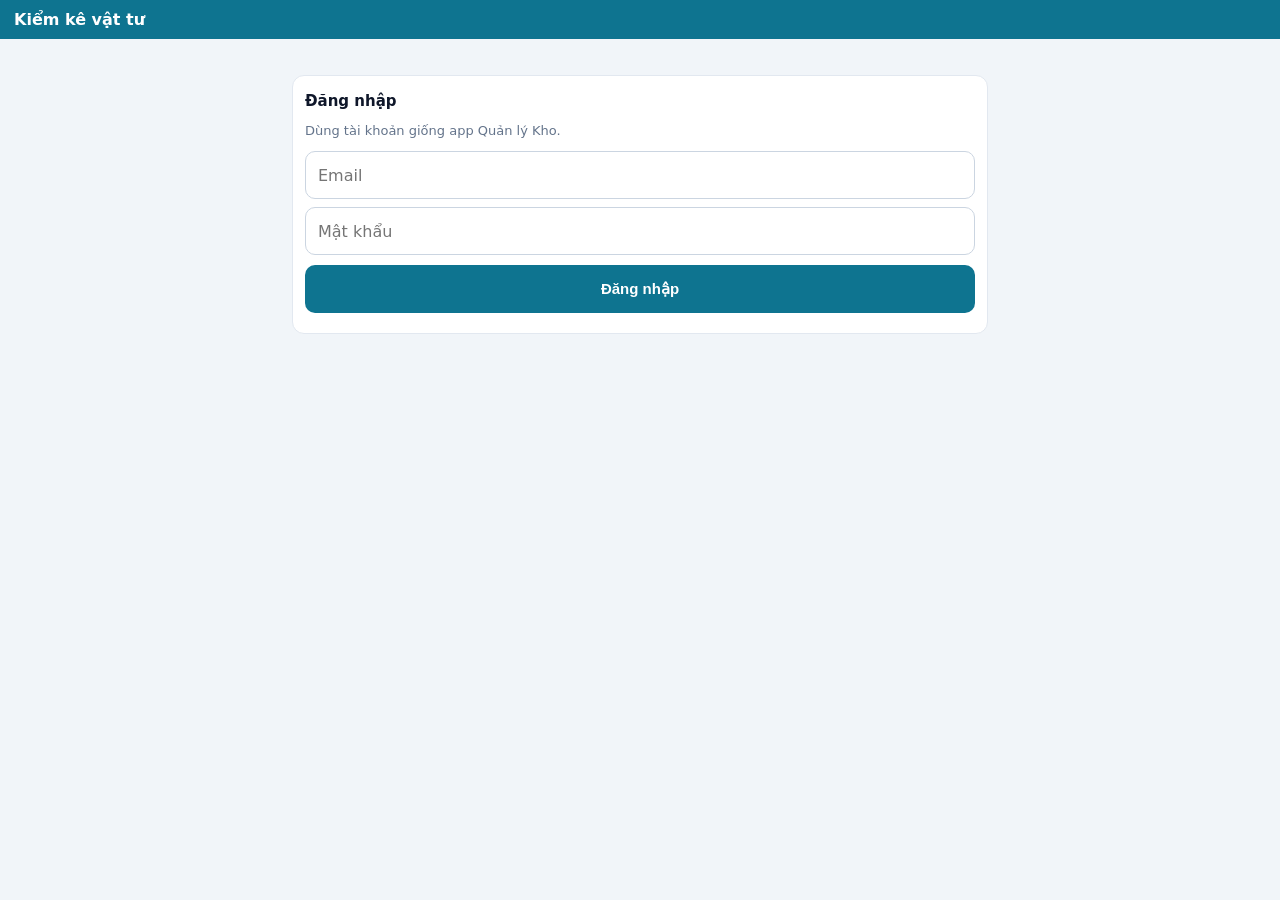
<file: vattu/index.html>
<!doctype html>
<html lang="vi">
<head>
<meta charset="utf-8">
<meta name="viewport" content="width=device-width,initial-scale=1,viewport-fit=cover">
<meta name="theme-color" content="#0E7490">
<title>Kiểm kê vật tư · VNL</title>
<style>
:root{--brand:#0E7490;--ink:#0F172A;--mut:#64748B;--line:#E2E8F0;--bg:#F1F5F9;--ok:#16A34A;--warn:#B45309;--bad:#DC2626}
*{box-sizing:border-box}
body{margin:0;font-family:system-ui,-apple-system,"Segoe UI",Roboto,Arial,sans-serif;background:var(--bg);color:var(--ink);font-size:15px}
header{background:var(--brand);color:#fff;padding:10px 14px;display:flex;align-items:center;gap:8px;position:sticky;top:0;z-index:5}
header b{font-size:16px}header .sp{flex:1}header small{opacity:.85;font-size:12px}
header button{background:rgba(255,255,255,.18);color:#fff;border:0;border-radius:8px;padding:8px 10px;font-size:13px;min-height:36px;max-width:38vw;overflow:hidden;text-overflow:ellipsis;white-space:nowrap}
#net{font-size:11px;padding:2px 8px;border-radius:99px;background:rgba(255,255,255,.2);white-space:nowrap}
main{padding:12px 12px calc(96px + env(safe-area-inset-bottom));max-width:720px;margin:0 auto}
button{touch-action:manipulation;-webkit-tap-highlight-color:transparent}
nav{position:fixed;bottom:0;left:0;right:0;display:flex;background:#fff;border-top:1px solid var(--line);z-index:5;padding-bottom:env(safe-area-inset-bottom)}
nav button{flex:1;border:0;background:none;padding:14px 0 16px;font-size:14px;color:var(--mut);font-weight:700}
nav button.on{color:var(--brand);box-shadow:inset 0 3px 0 var(--brand)}
.card{background:#fff;border:1px solid var(--line);border-radius:12px;padding:12px;margin-bottom:12px}
.loc{background:#ECFEFF;border:2px solid var(--brand);border-radius:12px;padding:10px 12px;margin-bottom:10px;display:flex;align-items:center;gap:8px}
.loc.none{background:#FFF7ED;border-color:#F59E0B}
.loc b{font-size:17px}.loc .sp{flex:1}
.btn{border:0;border-radius:10px;padding:12px 16px;min-height:48px;font-weight:700;font-size:15px;background:var(--brand);color:#fff;cursor:pointer}
.btn:active{filter:brightness(.9)}
.btn.sec{background:#E2E8F0;color:var(--ink)}.btn.bad{background:var(--bad)}.btn.sm{padding:8px 12px;min-height:40px;font-size:14px;border-radius:9px}
.btn:disabled{opacity:.45}
/* 16px: iPhone không tự phóng to khi chạm vào ô nhập */
input,select{font:inherit;font-size:16px;border:1.5px solid #CBD5E1;border-radius:10px;padding:10px 12px;min-height:48px;width:100%;background:#fff}
label.f{display:block;font-size:13px;color:var(--mut);font-weight:600;margin-bottom:4px}
.row{display:flex;gap:8px;align-items:center}.row>*{min-width:0}
.mut{color:var(--mut);font-size:13px}.mono{font-family:ui-monospace,Menlo,Consolas,monospace}
#reader{width:100%;border-radius:12px;overflow:hidden;background:#000;min-height:60px}
#reader video{border-radius:12px}
/* Thông báo nổi ngay trên thanh tab: luôn thấy được, kể cả khi camera chiếm màn hình hay đang ở tab khác */
.flash{position:fixed;left:12px;right:12px;bottom:calc(64px + env(safe-area-inset-bottom));max-width:696px;margin:0 auto;z-index:6;border-radius:14px;padding:14px;font-weight:700;text-align:center;font-size:18px;line-height:1.35;box-shadow:0 8px 24px rgba(15,23,42,.22)}
.flash.ok{background:#DCFCE7;color:#166534;border:2px solid #16A34A}.flash.bad{background:#FEE2E2;color:#991B1B;border:2px solid #DC2626}.flash.info{background:#E0F2FE;color:#075985;border:2px solid #0284C7}
/* Bảng nhập số lượng: trượt lên từ đáy, che thanh tab */
.sheet{position:fixed;inset:0;z-index:8;background:rgba(15,23,42,.45);display:flex;align-items:flex-end;justify-content:center}
.sheet-card{background:#fff;width:100%;max-width:720px;border-radius:18px 18px 0 0;padding:16px 16px calc(16px + env(safe-area-inset-bottom));box-shadow:0 -8px 24px rgba(15,23,42,.25);max-height:90vh;overflow:auto}
.sheet-code{font-size:24px;font-weight:800;word-break:break-all}
.sheet-warn{background:#FEF3C7;color:#92400E;border:2px solid #F59E0B;border-radius:12px;padding:10px 12px;margin-bottom:10px;font-weight:600}
.qty{display:flex;gap:8px}.qty .btn{width:64px;min-height:56px;font-size:28px;padding:0}
.qty input{flex:1;text-align:center;font-size:26px;font-weight:800;min-height:56px}
.list .it{display:flex;align-items:center;gap:8px;padding:10px 0;border-top:1px solid var(--line)}
.list .it:first-child{border-top:0}
.pill{display:inline-block;padding:2px 8px;border-radius:99px;background:#E2E8F0;font-size:12px;font-weight:600}
.big{font-size:22px;font-weight:800}
h3{margin:4px 0 10px;font-size:15px}
.grid3{display:grid;grid-template-columns:repeat(3,1fr);gap:8px}
.tag{font-size:11px;font-weight:700;padding:2px 6px;border-radius:6px;background:#FEF3C7;color:#92400E}
.hide{display:none!important}
@media print{header,nav,.noprint{display:none!important}main{padding:0;max-width:none}body{background:#fff}}
.labels{display:grid;grid-template-columns:repeat(3,1fr);gap:4mm}
.label{border:1px dashed #94A3B8;border-radius:2mm;padding:3mm;text-align:center;break-inside:avoid}
.label svg,.label img{width:32mm;height:32mm}
.label b{display:block;font-size:13pt}
</style>
</head>
<body>
<div id="app"></div>
<script src="config.js"></script>
<script src="lib/supabase.js"></script>
<script src="lib/html5-qrcode.min.js"></script>
<script src="lib/qrcode.js"></script>
<script src="lib/xlsx.full.min.js"></script>
<script src="app.js"></script>
</body>
</html>
</file>
